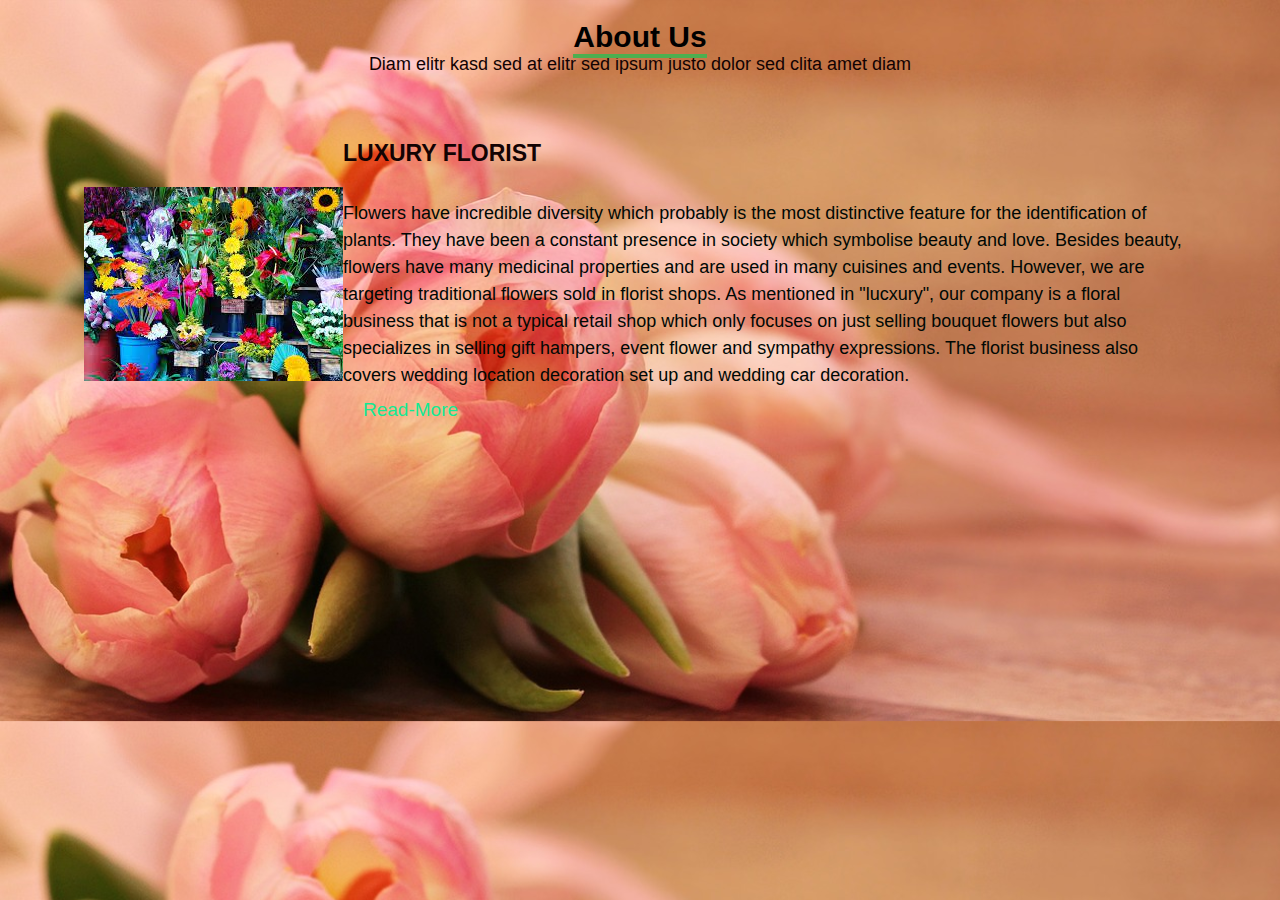
<file: about us.html>
<!DOCTYPE html>
<html>
    <head>
        <title>Responsive About Us Section</title>
        <meta charset="utf-8">

        <link rel="stylesheet" href="about us.css">
        </head>
        <body>
            <div class="heading">
                <h1>About Us</h1>
                <p>Diam elitr kasd sed at elitr sed ipsum justo dolor sed clita amet diam</p>
                    

                </div>
                <div class="container">
                    <section class="about">
                        <div class="About-image">
                            <img src="fshop4.jpg">
                        </div>
                        <div class="about-content">

                            <h2>LUXURY FLORIST</h2>
                           <br> <p>Flowers have incredible diversity which probably is the most distinctive feature for the identification of plants. 
                                They have been a constant presence in society which symbolise beauty and love. Besides beauty, 
                                flowers have many medicinal properties and are used in many cuisines and events. However, 
                                we are targeting traditional flowers sold in florist shops. As mentioned in "lucxury", 
                                our company is a floral business that is not a typical retail shop which only focuses on just selling bouquet 
                                flowers but also specializes in selling  gift hampers, event flower and sympathy expressions.
                                The florist business also covers wedding location decoration set up and wedding car decoration.
                                </p>
                                <a href=""class="read-more">Read-More
                        </div>

                    </section>
                </div>
                </body>
                </html>
</file>
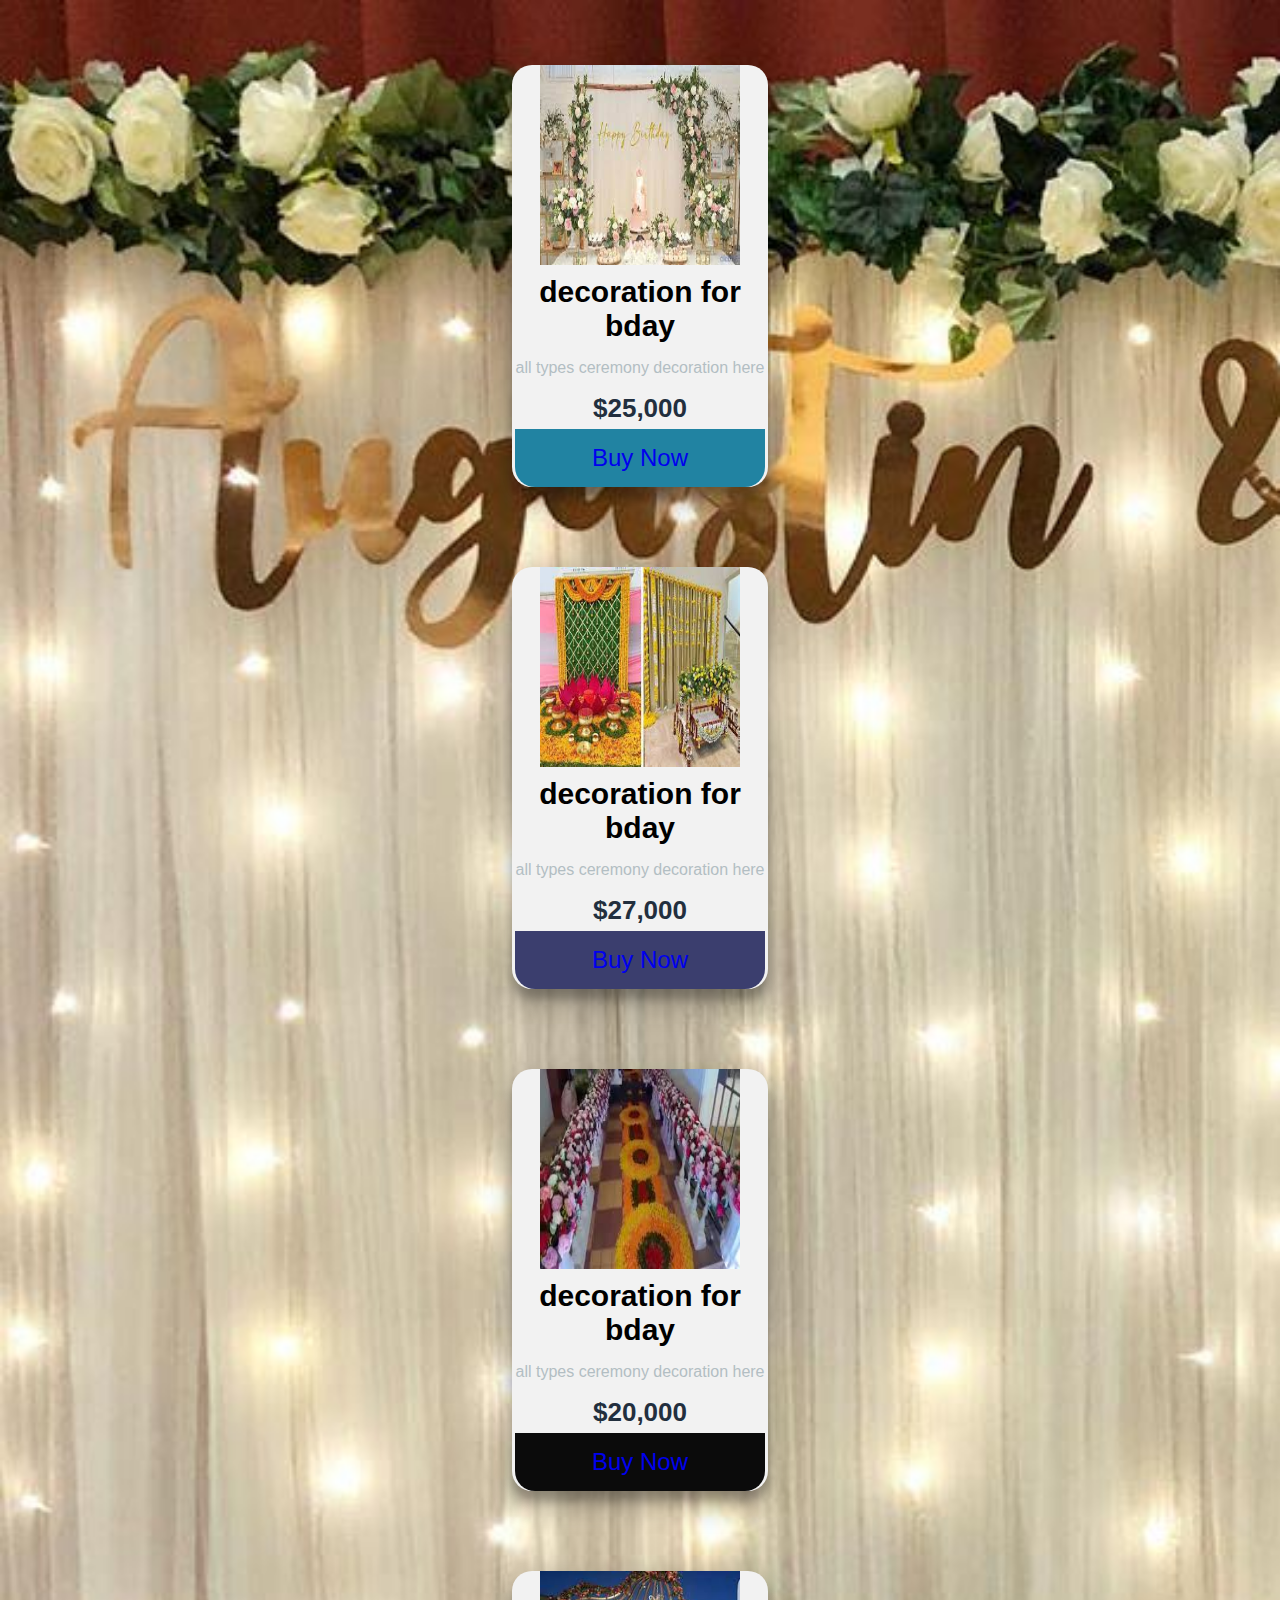
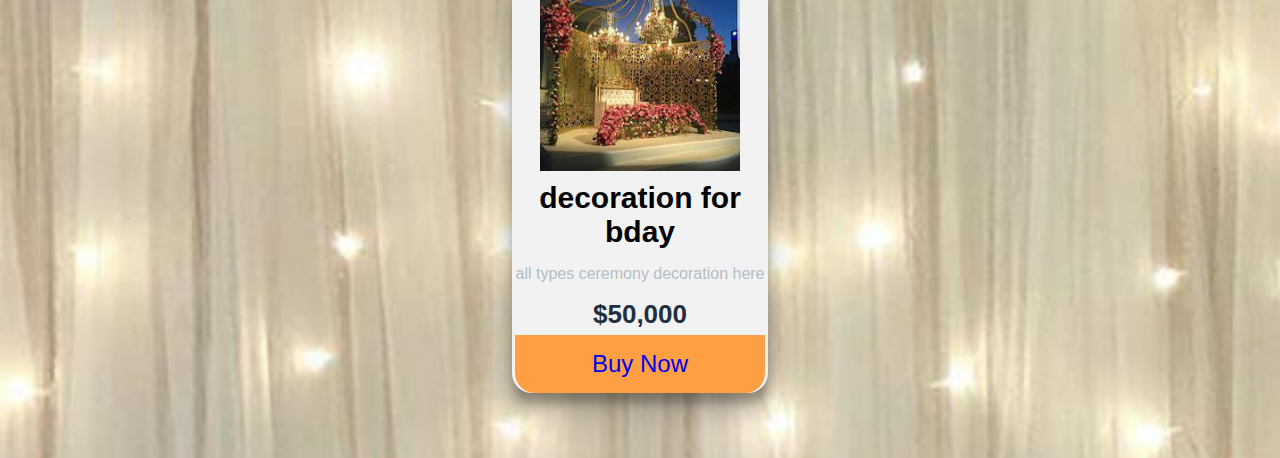
<file: decoration.html>
<!DOCTYPE html>
<html>
    <head>
        <title>items price</title>
        <meta charset="utf-8">
        <meta name="viewport" content="width-device-width,initial-scale-1.0">
        <link rel="stylesheet" href="decoration.css">
    </head>
    <body>
        <div class="gallary">
            <div class="content">
                <img src="dec10.jpg">
                <h3>decoration for bday</h3>
                <p>all types ceremony decoration here </p>
                <h6>$25,000</h6>
               
                    
                    <button class="buy-1"><a href="AMT.html">Buy Now</a></button>
            </div>
        </div>
        <div class="gallary">
            <div class="content">
                <img src="welc2.jpg">
                <h3>decoration for bday</h3>
                <p>all types ceremony decoration here </p>
                <h6>$27,000</h6>
               
                   
                    </ul>
                    <button class="buy-2"><a href="AMT.html">Buy Now</a></button>
            </div>
        </div>
        <div class="gallary">
            <div class="content">
                <img src="welc1.jpg">
                <h3>decoration for bday</h3>
                <p>all types ceremony decoration here </p>
                <h6>$20,000</h6>
               
                    
                    </ul>
                    <button class="buy-3"><a href="AMT.html">Buy Now</a></button>
            </div>
        </div>
        <div class="gallary">
            <div class="content">
                <img src="deco5.jpg">
                <h3>decoration for bday</h3>
                <p>all types ceremony decoration here </p>
                <h6>$50,000</h6>
               
                   
                
                    </ul>
                    <button class="buy-4"><a href="AMT.html">Buy Now</a></button>
            </div>
        </div>
</body>
</html>
</file>
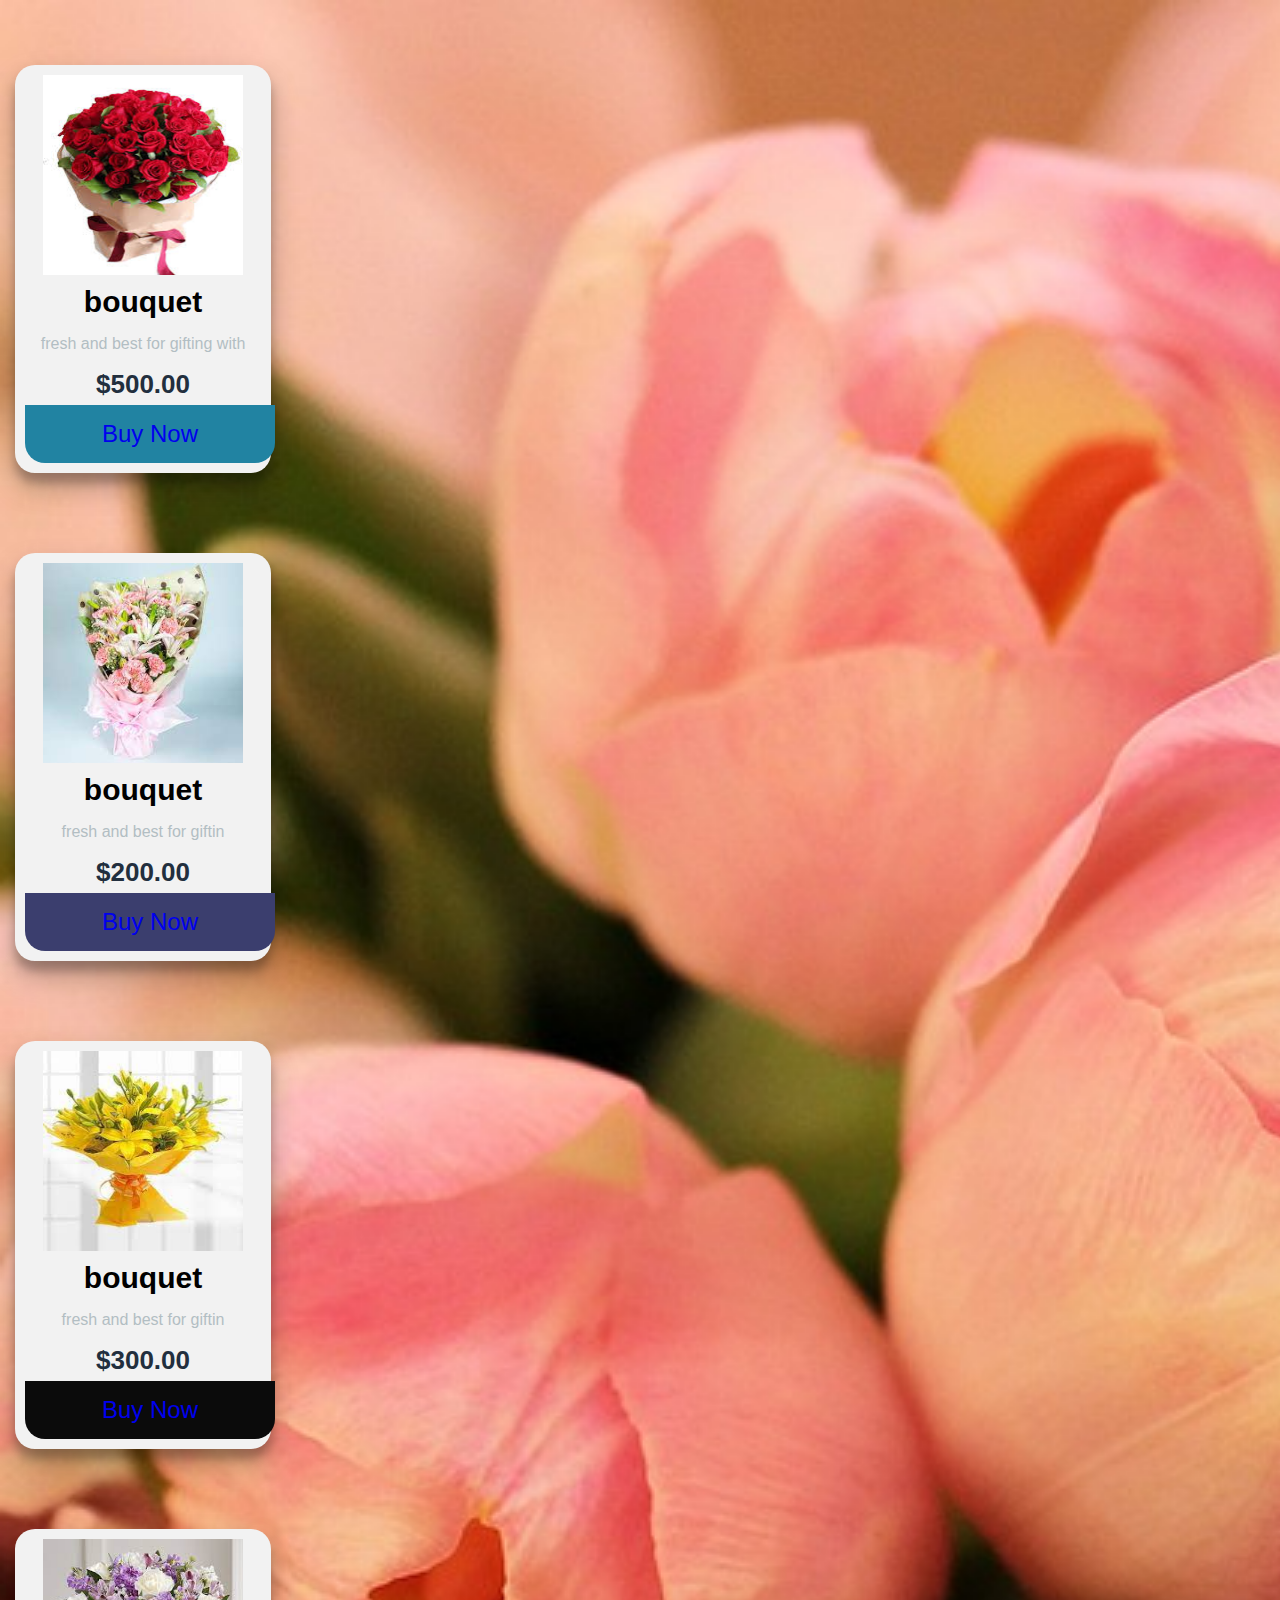
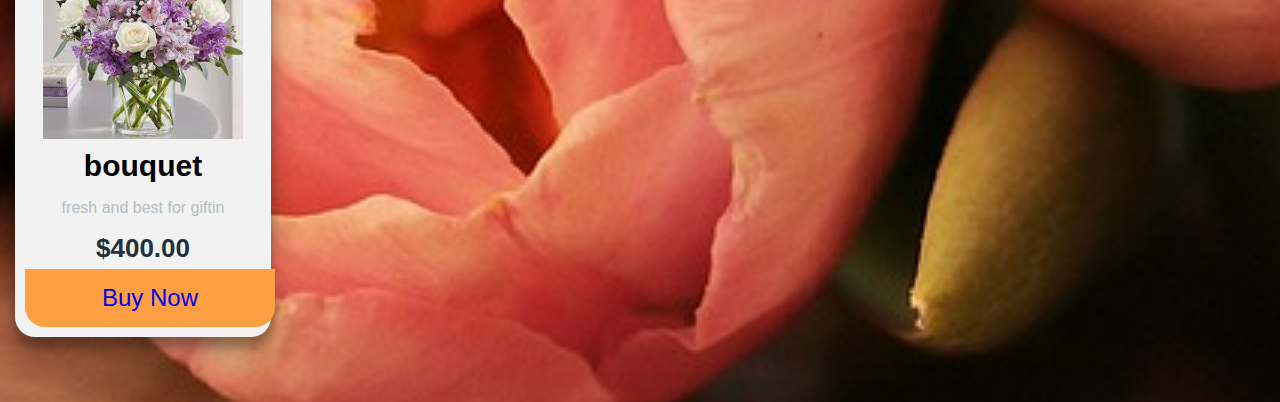
<file: gifting.html>
<!DOCTYPE html>
<html>
    <head>
        <title>items price</title>
        <meta charset="utf-8">
        <meta name="viewport" content="width-device-width,initial-scale-1.0">
        <link rel="stylesheet" href="gifting.css">
    </head>
    <body>
        <div class="gallary">
            <div class="content">
                <img src="fshop8.jpg">
                <h3>bouquet</h3>
                <p>fresh and best for gifting with </p>
                <h6>$500.00</h6>
               
                    <button class="buy-1"><a href="AMT.html">Buy Now</a></button>
                    
            </div>
        </div>
        <div class="gallary">
            <div class="content">
                <img src="fshop11.jpg">
                <h3>bouquet</h3>
                <p>fresh and best for giftin</p>
                <h6>$200.00</h6>
               
                   
                    </ul>
                    <button class="buy-2"><a href="AMT.html">Buy Now</a></button>
            </div>
        </div>
        <div class="gallary">
            <div class="content">
                <img src="fshop12.jpg">
                <h3>bouquet</h3>
                <p>fresh and best for giftin</p>
                <h6>$300.00</h6>
                    </ul>
                    <button class="buy-3"><a href="AMT.html">Buy Now</a></button>
            </div>
        </div>
        <div class="gallary">
            <div class="content">
                <img src="fshop16.jpg">
                <h3>bouquet</h3>
                <p>fresh and best for giftin</p>
                <h6>$400.00</h6>
               
                   
                
                    </ul>
                    <button class="buy-4"><a href="AMT.html">Buy Now</a></button>
            </div>
        </div>
</body>
</html>
</file>
<file: about us.css>
*{
    margin:0px;
    padding:0px;
    box-sizing: border-box;
    font-family: 'Roboto',sans-serif;

}
body{
    background-image:url("logback3.jpg");
    background-image:no repeat;
    background-size: 1300px;
}
.heading{
    width:90%;
    display: flex;
    justify-content: center;
    align-items: center;
    flex-direction: column;
    text-align: center;
    margin:20px auto;

}
.heading h1{
    font-size: 30px;
    color:#000;
    margin-botton: 25px;
    position: relative;
    
}
.heading h1::after{
    content:"";
    position: absolute;
    width: 100%;
    height: 4px;
    display: block;
    margin:0 auto;
    background-color: #4caf50;
}
.heading p{
    font-size: 18px;
    color:#110202;
    margin-bottom: 35px;

}
.container{
    width:90%;
    margin:0 auto;
    padding:10px 20px;
}
.about{
    display: flex;
    justify-content: space-between;
    align-items: center;
    flex-wrap: wrap;

}
.about-image{
    flex:1;
    margin-right: 40px;
    overflow: hidden;

}
.about-image image{
    max-width: 100%;
    height: auto;
    display: block;
    transition: 0.5s ease;

}
.about-image:hover img{
    transform: scale(1,2);

}
.about-content{
    flex:1;

}
.about-content h2{
    font-size: 23px;
    margin-bottom: 15px;
    color:#130303;

}
.about-content p{
    font-size: 18px;
    line-height: 1.5;
    color:#000804;

}
.about-content .read-more{
    display: inline-block;
    padding:10px 20px;
    color:#12e993;
    font-size:19px;
    text-decoration: none;
    border-top: 15px;
    transition: 0.3s ease;

}
.about-content .read-more:hover{
    background-color: #8fe78f;
    
}@media  screen and (max-width:768px){
    .heading{
        padding:0px 20px;

    }
    .heading h1{
        font-size: 36px;

    }
    .heading p{
        font-size: 17px;
        margin-bottom: 0px;
    }
    .container{
        padding:0px;

    }
    .about{
        padding:20px;
        flex-direction: column;

    }
    .about-image{
        margin-right: 0px;
        margin-bottom: 20px;

    }
    .about-content p{
        padding:0px;
        fornt-size: 16px;

    }
    .about-content .read-more{
        font-size: 16px;    
    }
}
</file>
<file: decoration.css>
body{
    margin: 0;
    font-family: sans-serif;
    background: #f2f2f2;
    background-image:url("decback4.jpg") ;
background-repeat: no-repeat;
background-size: 200%;
}
h3{
    text-align: center;
    font-size: 30px;
    margin: 0;
    padding-top: 10px;
}
a{ 
    text-decoration: none;
}
.gallary{
    display: flex;
    flex-wrap: wrap;
    width: 100%;
    justify-content: center;
    align-items: center;
    margin: 50px 0;
}
.content{
    width: 20%;
    margin: 15px;
    box-sizing: border-box;
    float: left;
    text-align: center;
    border-radius: 20px;
    cursor: pointer;
    poadding-top: 10px;
    box-shadow: 0 14px 28px rgba(0,0,0,0.25),
    0 10px 10px rgba(0,0,0,0.22);
    transiction: .4s;
    background: #f2f2f2;
}
.content:hover{
    box-shadow:0 3px 6px rgba(0,0,0,0.16),
    0 3px 6px rgba(0,0,0,0.23);
    transform: translate(0px, -8px);
}
img{
    width: 200px;
    height: 200px;
    text-align: center;
    margin: 0 auto;

    display: block;
}
p{
    text-align: center;
    color: #b2bec3;
    padding-top: 0 8px;
}
h6{
    font-size: 26px;
    text-align: center;
    color: #222f3e;
    margin: 0;

}
ul{
    list-style: none;
    display: flex;
    justify-content: center;
    align-items: center;
    padding-top: 0;
}
li{
    padding-top: 5px; 
}
button{
    text-align: center;
    font-size: 24px;
    color: #fff;
    width: 250px;
    padding: 15px;
    border: 0;
    outline: none;
    cursor: pointer;
    margin-top: 5px;
    border-bottom-right-radius: 20px;
    border-bottom-left-radius: 20px;
}
.buy-1{
    background: #2183a2;
}
.buy-2{
    background: #3b3e6e ;
}
.buy-3{
    background: #0b0b0b;
}
.buy-4{
    background: #ff9f43;
}
@media(max-width:1000px){
    .content{
        width: 45px;
    }
}
@media(max-width:750px){
    .content{
        width: 100%;
    }
}
</file>
<file: gifting.css>
body{
    margin: 0;
    font-family: sans-serif;
    background: #f2f2f2;
    background-image:url("logback3.jpg") ;
background-repeat: no-repeat;
background-size: 300%;
}
h3{
    text-align: center;
    font-size: 30px;
    margin: 0;
    padding-top: 10px;
}
a{ 
    text-decoration: none;
}
.gallary{
    display: flex;
    flex-wrap: wrap;
    width: 100%;
    justify-content:auto;
    align-items: auto;
    margin: 50px 0;
}
.content{
    width: 20%;
    margin: 15px;
    box-sizing: border-box;

    text-align: center;
    border-radius: 20px;
    cursor: pointer;
    padding: 10px;
    box-shadow: 0 14px 28px rgba(0,0,0,0.25),
    0 10px 10px rgba(0,0,0,0.22);
    transition: .4s;
    background: #f2f2f2;
}
.content:hover{
    box-shadow:0 3px 6px rgba(0,0,0,0.16),
    0 3px 6px rgba(0,0,0,0.23);
    transform: translate(0px, -8px);
}
img{
    width: 200px;
    height: 200px;
    text-align: center;
    margin: 0 auto;

    display: block;
}
p{
    text-align: center;
    color: #b2bec3;
    padding-top: 0 8px;
}
h6{
    font-size: 26px;
    text-align: center;
    color: #222f3e;
    margin: 0;

}
ul{
    list-style: none;
    display: flex;
    justify-content: center;
    align-items: center;
    padding-top: 0;
}
li{
    padding-top: 5px; 
}
button{
    text-align: center;
    font-size: 24px;
    color: #fff;
    width: 250px;
    padding: 15px;
    border: 0;
    outline: none;
    cursor: pointer;
    margin-top: 5px;
    border-bottom-right-radius: 20px;
    border-bottom-left-radius: 20px;
}
.buy-1{
    background: #2183a2;
}
.buy-2{
    background: #3b3e6e ;
}
.buy-3{
    background: #0b0b0b;
}
.buy-4{
    background: #ff9f43;
}
@media(max-width:1000px){
    .content{
        width: 45px;
    }
}
@media(max-width:750px){
    .content{
        width: 100%;
    }
}
</file>
